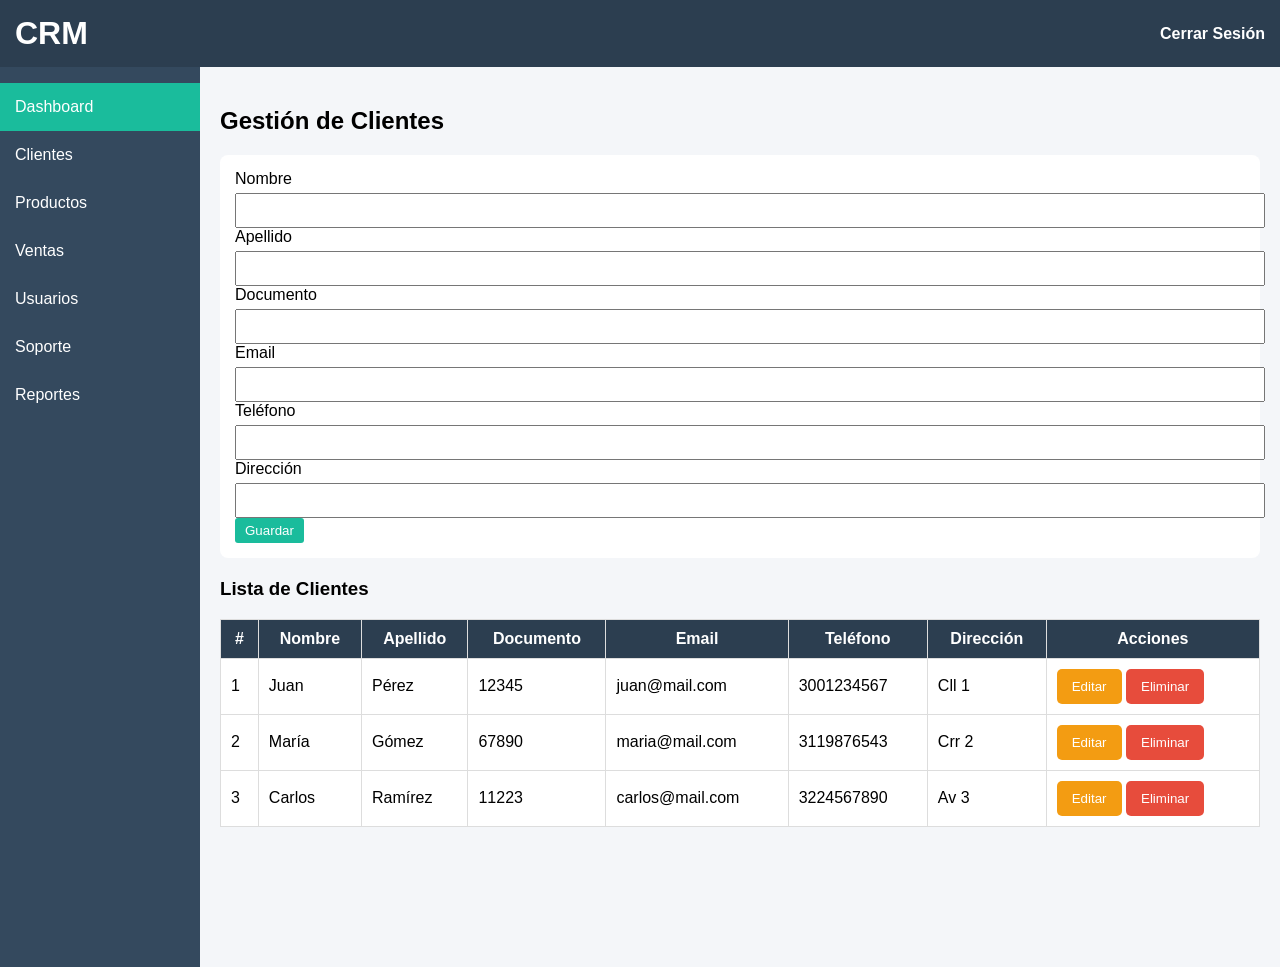
<file: clientes.html>
<!DOCTYPE html>
<html lang="es">
<head>
  <meta charset="utf-8" />
  <title>CRM - Clientes</title>
  <meta name="viewport" content="width=device-width, initial-scale=1" />
  <link rel="stylesheet" href="css/clientes.css">
</head>
<body>
  <header class="navbar">
    <h1>CRM</h1>
    <a class="logout" href="index.html">Cerrar Sesión</a>
  </header>

  <div class="container">
    <aside class="sidebar">
      <ul>
        <li><a href="index.html" class="active">Dashboard</a></li>
        <li><a href="clientes.html">Clientes</a></li>
        <li><a href="productos.html">Productos</a></li>
        <li><a href="ventas.html">Ventas</a></li>
        <li><a href="usuarios.html">Usuarios</a></li>
        <li><a href="soporte.html">Soporte</a></li>
        <li><a href="reportes.html">Reportes</a></li>
      </ul>
    </aside>

    <main class="content">
      <h2>Gestión de Clientes</h2>

      <form id="clienteForm">
        <input id="idHidden" type="hidden">

        <div class="row">
          <div class="col">
            <label>Nombre</label>
            <input id="nombre" type="text" required
                   oninput="this.value=this.value.replace(/[^A-Za-zÁÉÍÓÚáéíóúÑñ\s]/g,'')">
          </div>
          <div class="col">
            <label>Apellido</label>
            <input id="apellido" type="text" required
                   oninput="this.value=this.value.replace(/[^A-Za-zÁÉÍÓÚáéíóúÑñ\s]/g,'')">
          </div>
        </div>

        <div class="row">
          <div class="col">
            <label>Documento</label>
            <input id="documento" type="text">
          </div>
          <div class="col">
            <label>Email</label>
            <input id="email" type="email" required>
          </div>
        </div>

        <div class="row">
          <div class="col">
            <label>Teléfono</label>
            <input id="telefono" type="tel" pattern="[0-9]{7,15}">
          </div>
          <div class="col">
            <label>Dirección</label>
            <input id="direccion" type="text">
          </div>
        </div>

        <div class="actions">
          <button id="submitBtn" type="submit">Guardar</button>
          <button id="cancelBtn" type="button" style="display:none;">Cancelar</button>
        </div>
      </form>

      <section class="list">
        <h3>Lista de Clientes</h3>
        <table id="clientesTable">
          <thead>
            <tr>
              <th>#</th>
              <th>Nombre</th>
              <th>Apellido</th>
              <th>Documento</th>
              <th>Email</th>
              <th>Teléfono</th>
              <th>Dirección</th>
              <th>Acciones</th>
            </tr>
          </thead>
          <tbody id="clientesTBody"></tbody>
        </table>
      </section>
    </main>
  </div>

  <!-- JS: asegúrate de que la ruta sea correcta: js/clientes.js -->
  <script src="js/clientes.js"></script>
</body>
</html>
</file>
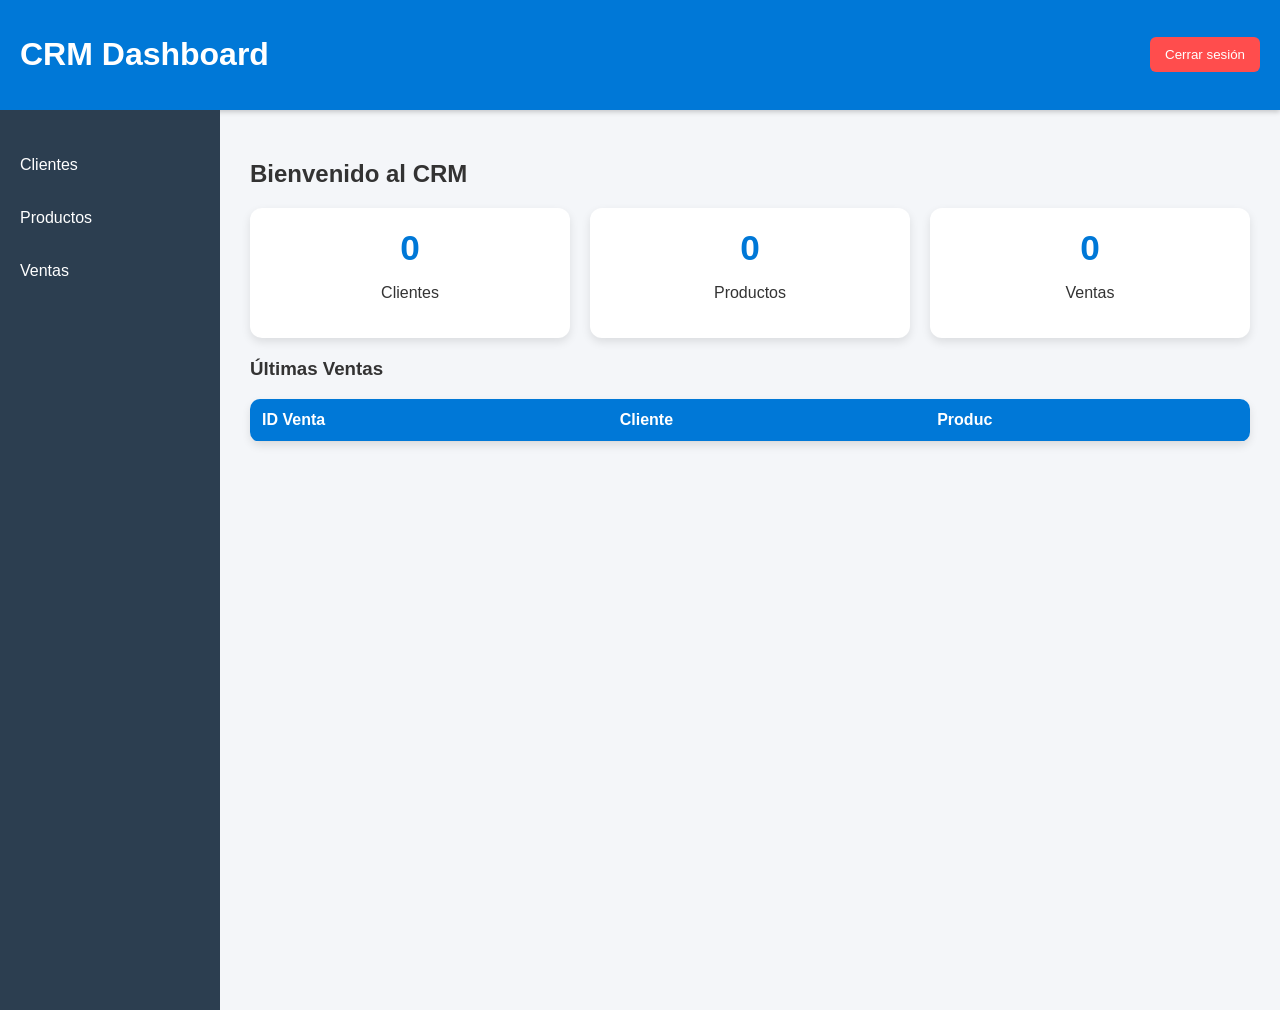
<file: dashboard.html>
<!DOCTYPE html>
<html lang="es">
<head>
  <meta charset="UTF-8">
  <title>Dashboard CRM</title>
  <link rel="stylesheet" href="css/dashboard.css">
</head>
<body>
  <!-- NAVBAR -->
  <header class="navbar">
    <h1>CRM Dashboard</h1>
    <button class="logout-btn">Cerrar sesión</button>
  </header>

  <div class="main-layout">
    <!-- SIDEBAR -->
    <aside class="sidebar">
      <ul>
        <li><a href="clientes.html">Clientes</a></li>
        <li><a href="productos.html">Productos</a></li>
        <li><a href="ventas.html">Ventas</a></li>
      </ul>
    </aside>

    <!-- CONTENIDO -->
    <main class="content">
      <h2>Bienvenido al CRM</h2>

      <!-- Tarjetas resumen -->
      <div class="cards">
        <div class="card">
          <h3 id="totalClientes">0</h3>
          <p>Clientes</p>
        </div>
        <div class="card">
          <h3 id="totalProductos">0</h3>
          <p>Productos</p>
        </div>
        <div class="card">
          <h3 id="totalVentas">0</h3>
          <p>Ventas</p>
        </div>
      </div>

      <!-- Tabla de ventas recientes -->
      <h3>Últimas Ventas</h3>
      <table>
        <thead>
          <tr>
            <th>ID Venta</th>
            <th>Cliente</th>
            <th>Produc
</file>
<file: css/clientes.css>
/* Igual que productos.css para consistencia */
body {
  margin: 0;
  font-family: Arial, sans-serif;
  background: #f4f6f9;
}

.navbar {
  background: #2c3e50;
  color: white;
  padding: 15px;
  display: flex;
  justify-content: space-between;
  align-items: center;
}

.navbar h1 { margin: 0; }

.navbar .logout {
  color: white;
  text-decoration: none;
  font-weight: bold;
}

.container {
  display: flex;
}

.sidebar {
  width: 200px;
  background: #34495e;
  height: 100vh;
  color: white;
}

.sidebar ul {
  list-style: none;
  padding: 0;
}

.sidebar ul li a {
  display: block;
  padding: 15px;
  color: white;
  text-decoration: none;
}

.sidebar ul li a.active,
.sidebar ul li a:hover {
  background: #1abc9c;
}

.content {
  flex: 1;
  padding: 20px;
}

h2 {
  margin-bottom: 20px;
}

form {
  background: white;
  padding: 15px;
  border-radius: 8px;
  margin-bottom: 20px;
}

.form-group {
  margin-bottom: 15px;
}

input {
  width: 100%;
  padding: 8px;
  margin-top: 5px;
}

button {
  background: #1abc9c;
  border: none;
  padding: 10px 15px;
  color: white;
  cursor: pointer;
  border-radius: 5px;
}

button:hover {
  background: #16a085;
}

table {
  width: 100%;
  border-collapse: collapse;
  background: white;
}

table th, table td {
  padding: 10px;
  border: 1px solid #ddd;
}

table th {
  background: #2c3e50;
  color: white;
}

.actions button {
  margin-right: 5px;
  padding: 5px 10px;
  border: none;
  border-radius: 3px;
  cursor: pointer;
}

.edit {
  background: #f39c12;
  color: white;
}

.delete {
  background: #e74c3c;
  color: white;
}
</file>
<file: css/dashboard.css>
/* Layout general */
body {
  margin: 0;
  font-family: 'Segoe UI', Tahoma, sans-serif;
  background: #f4f6f9;
  color: #333;
}

.navbar {
  background: #0078d7;
  color: white;
  display: flex;
  justify-content: space-between;
  align-items: center;
  padding: 15px 20px;
  box-shadow: 0 2px 5px rgba(0,0,0,0.2);
}

.logout-btn {
  background: #ff4d4d;
  border: none;
  padding: 10px 15px;
  border-radius: 6px;
  color: white;
  cursor: pointer;
}

.logout-btn:hover {
  background: #cc0000;
}

.main-layout {
  display: flex;
  min-height: 100vh;
}

/* Sidebar */
.sidebar {
  width: 220px;
  background: #2c3e50;
  color: white;
  padding: 20px 0;
}

.sidebar ul {
  list-style: none;
  padding: 0;
}

.sidebar li {
  margin: 15px 0;
}

.sidebar a {
  text-decoration: none;
  color: white;
  padding: 10px 20px;
  display: block;
  transition: background 0.3s;
}

.sidebar a:hover {
  background: #34495e;
}

/* Contenido */
.content {
  flex: 1;
  padding: 30px;
}

.cards {
  display: flex;
  gap: 20px;
  margin: 20px 0;
}

.card {
  flex: 1;
  background: white;
  padding: 20px;
  border-radius: 12px;
  text-align: center;
  box-shadow: 0 4px 10px rgba(0,0,0,0.1);
}

.card h3 {
  font-size: 2.2em;
  margin: 0;
  color: #0078d7;
}

/* Tabla */
table {
  width: 100%;
  border-collapse: collapse;
  margin-top: 15px;
  background: white;
  border-radius: 10px;
  overflow: hidden;
  box-shadow: 0 4px 8px rgba(0,0,0,0.1);
}

th, td {
  padding: 12px;
  border-bottom: 1px solid #ddd;
  text-align: left;
}

th {
  background: #0078d7;
  color: white;
}

tr:hover {
  background: #f9f9f9;
}
</file>
